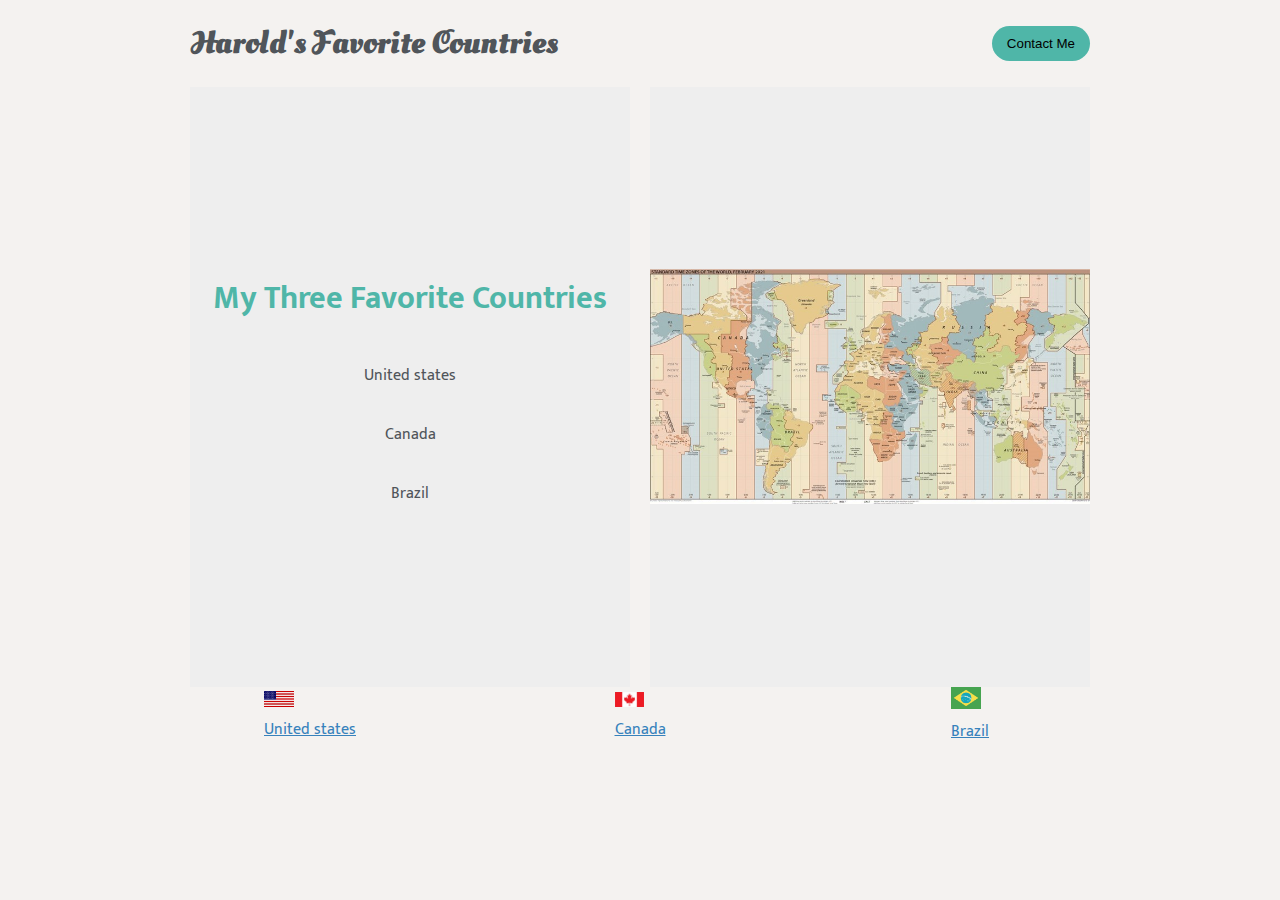
<file: index.html>
<!DOCTYPE html>
<html lang="en">
 <head>
  <meta charset="utf-8" />
  <title>finalProject</title>
  <link href="css/style.css" rel="stylesheet"/>
</head>

<body>
  <header>
    <h1 id="title" >Harold's Favorite Countries</h1>
    <a class= "button-box"><button type="button" name="button" id="button" onclick="myClick()">Contact Me</button></a>
    <script type="text/javascript">
      let isContactShown = false
      function myClick(){
        console.log(1)
        if (!isContactShown) {
          document.getElementById("button").innerText = "Countries"
          document.getElementById("contact").innerText = "Contact Information"
          document.getElementById("email").innerText = "email: hxy361@miami.edu"
          document.getElementById("phone").innerText = "phone: +1 786 451 5332"
          document.getElementById("wechat").innerText = "wechat: YoMrShuai"
          isContactShown = true
        }else {
          document.getElementById("button").innerText = "Contact Me"
          document.getElementById("contact").innerText = "My Three Favorite Countries"
          document.getElementById("email").innerText = "United states"
          document.getElementById("phone").innerText = "Canada"
          document.getElementById("wechat").innerText = "Brazil"
          isContactShown = false
        }
      }
    </script>
  </header>
  <main>
    <div class="text-box">
      <h1 class="h-style" id="contact" >My Three Favorite Countries</h1>
      <p id="email">United states</p>
      <p id="phone">Canada</p>
      <p id="wechat">Brazil</p>
    </div>
      <div class="text-box">
        <img class="map" src="images/world_time.jpg" alt="">
      </div>
  </main>
  <footer>
    <div class="footer-box">
      <a href="countries/usa.html">
        <img src="images/US-flag.jpg" alt="item1" class="footer-image">
        <p class="footer-text" style="text-decoration: underline;">United states</p>
      </a>
    </div>

    <div class="footer-box">
      <a href="countries/canada.html">
        <img src="images/CA-flag.jpg" alt="item1" class="footer-image">
        <p class="footer-text" style="text-decoration: underline;">Canada</p>
      </a>
    </div>

    <div class="footer-box">
      <a href="countries/brazil.html">
        <img src="images/BR-flag.jpg" alt="item1" class="footer-image">
        <p class="footer-text" style="text-decoration: underline;">Brazil</p>
      </a>
    </div>
  </footer>

</body>
</file>
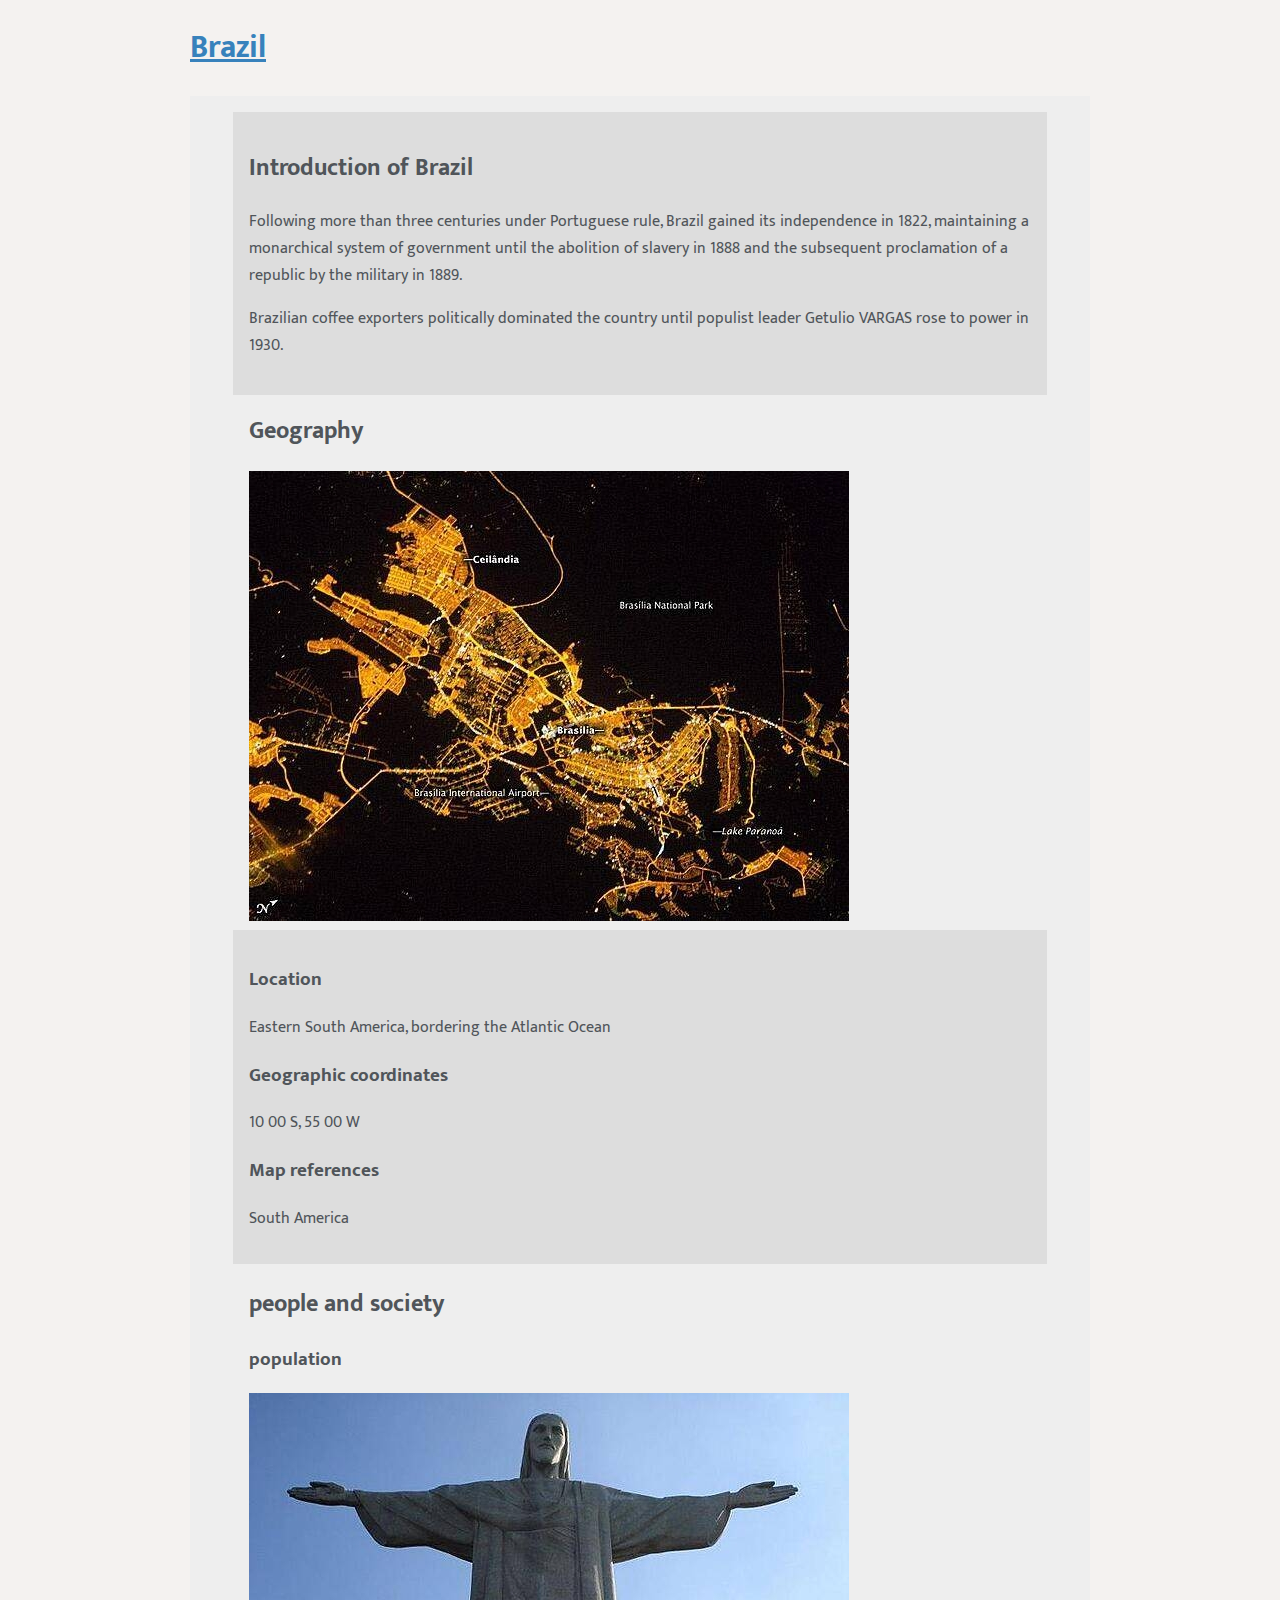
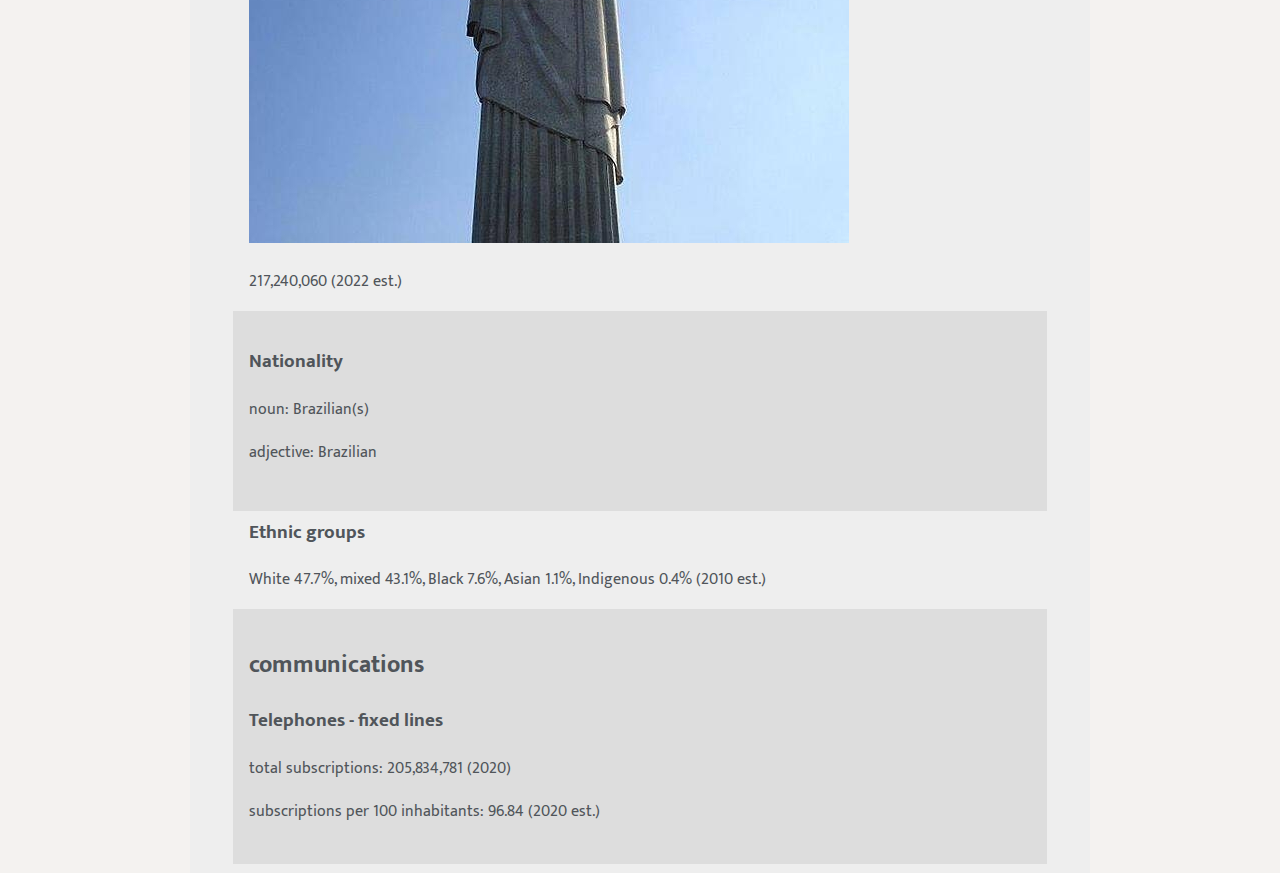
<file: countries/brazil.html>
<!DOCTYPE html>
<html lang="en">
 <head>
  <meta charset="utf-8" />
  <title>Brazil</title>
  <link href="../css/style.css" rel="stylesheet"/>
</head>

<body>




  <h1><a href="https://www.cia.gov/the-world-factbook/countries/brazil/" style="text-decoration: underline;">Brazil</a></h1>
  <div class="grid">
    <div class="center">
      <h2>Introduction of Brazil</h2>
       <p>Following more than three centuries under Portuguese rule, Brazil gained its independence in 1822, maintaining a monarchical system of government until the abolition of slavery in 1888 and the subsequent proclamation of a republic by the military in 1889.</p>
       <p>Brazilian coffee exporters politically dominated the country until populist leader Getulio VARGAS rose to power in 1930.  </p>
    </div>

    <div class="center" >
      <h2 id="geography">Geography</h2>
      <img id="geo" src="../images/BRgeo.jpg" alt="geography">
    </div>

    <div class="center">
      <h3>Location</h3>
      <p>Eastern South America, bordering the Atlantic Ocean</p>

      <h3>Geographic coordinates</h3>
      <p>10 00 S, 55 00 W</p>
      <h3>Map references</h3>
      <p>South America</p>
    </div>

    <div class="center">
      <h2 id="people">people and society</h2>
       <h3>population</h3>
       <img id="popu" src="../images/BRpeo.jpg" alt="population">
       <p>217,240,060 (2022 est.)</p>
    </div>

    <div class="center">
      <h3>Nationality</h3>
      <p>noun: Brazilian(s)</p>
      <p>adjective: Brazilian</p>
    </div>

    <div class="center">
      <h3>Ethnic groups</h3>
      <p>White 47.7%, mixed 43.1%, Black 7.6%, Asian 1.1%, Indigenous 0.4% (2010 est.)</p>
    </div>

    <div class="center">
      <h2 id="communications">communications</h2>
        <h3>Telephones - fixed lines</h3>
        <p>total subscriptions: 205,834,781 (2020)</p>
        <p>subscriptions per 100 inhabitants: 96.84 (2020 est.)</p>
    </div>
  </div>
</file>
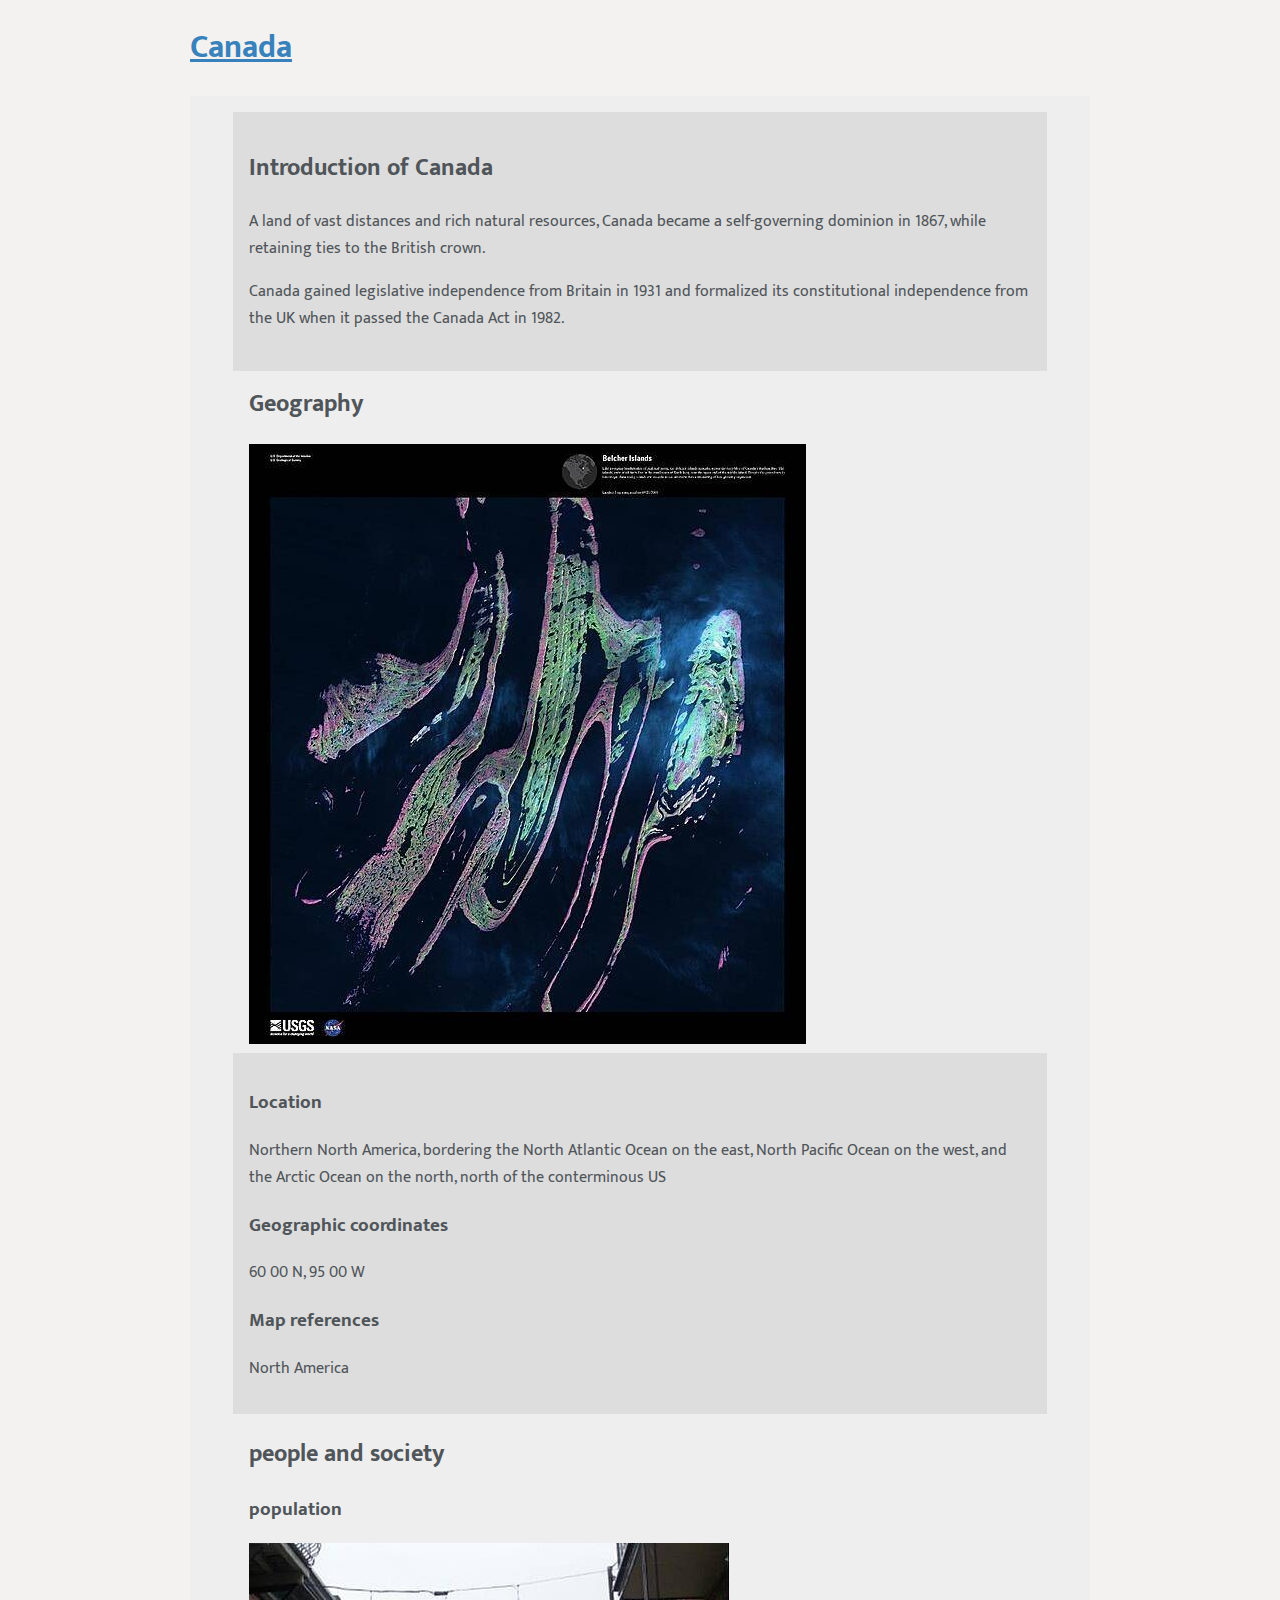
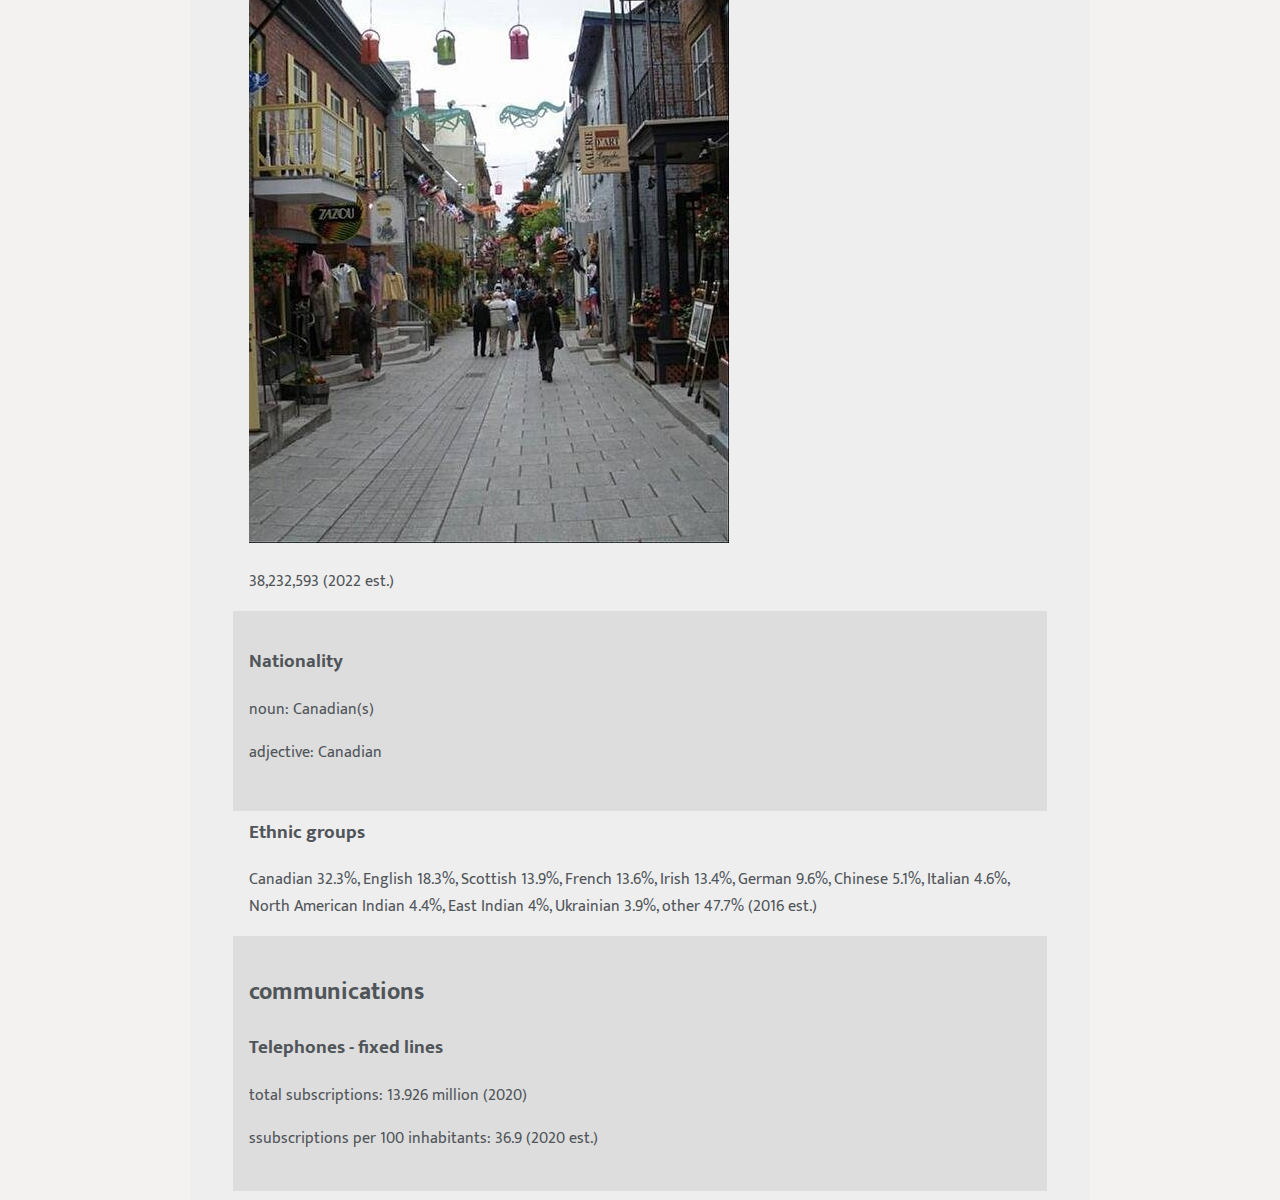
<file: countries/canada.html>
<!DOCTYPE html>
<html lang="en">
 <head>
  <meta charset="utf-8" />
  <title>Canada</title>
  <link href="../css/style.css" rel="stylesheet"/>
</head>

<body>




  <h1><a href="https://www.cia.gov/the-world-factbook/countries/canada/" style="text-decoration: underline;">Canada</a></h1>
  <div class="grid">
    <div class="center">
      <h2>Introduction of Canada</h2>
       <p>A land of vast distances and rich natural resources, Canada became a self-governing dominion in 1867, while retaining ties to the British crown.</p>
       <p>Canada gained legislative independence from Britain in 1931 and formalized its constitutional independence from the UK when it passed the Canada Act in 1982. </p>
    </div>

    <div class="center" >
      <h2 id="geography">Geography</h2>
      <img id="geo" src="../images/CAgeo.jpg" alt="geography">
    </div>

    <div class="center">
      <h3>Location</h3>
      <p>Northern North America, bordering the North Atlantic Ocean on the east, North Pacific Ocean on the west, and the Arctic Ocean on the north, north of the conterminous US</p>

      <h3>Geographic coordinates</h3>
      <p>60 00 N, 95 00 W</p>
      <h3>Map references</h3>
      <p>North America</p>
    </div>

    <div class="center">
      <h2 id="people">people and society</h2>
       <h3>population</h3>
       <img id="popu" src="../images/CApeo.jpg" alt="population">
       <p>38,232,593 (2022 est.)</p>
    </div>

    <div class="center">
      <h3>Nationality</h3>
      <p>noun: Canadian(s)</p>
      <p>adjective: Canadian</p>
    </div>

    <div class="center">
      <h3>Ethnic groups</h3>
      <p>Canadian 32.3%, English 18.3%, Scottish 13.9%, French 13.6%, Irish 13.4%, German 9.6%, Chinese 5.1%, Italian 4.6%, North American Indian 4.4%, East Indian 4%, Ukrainian 3.9%, other 47.7% (2016 est.)</p>
    </div>

    <div class="center">
      <h2 id="communications">communications</h2>
        <h3>Telephones - fixed lines</h3>
        <p>total subscriptions: 13.926 million (2020)</p>
        <p>ssubscriptions per 100 inhabitants: 36.9 (2020 est.)</p>
    </div>
  </div>
</file>
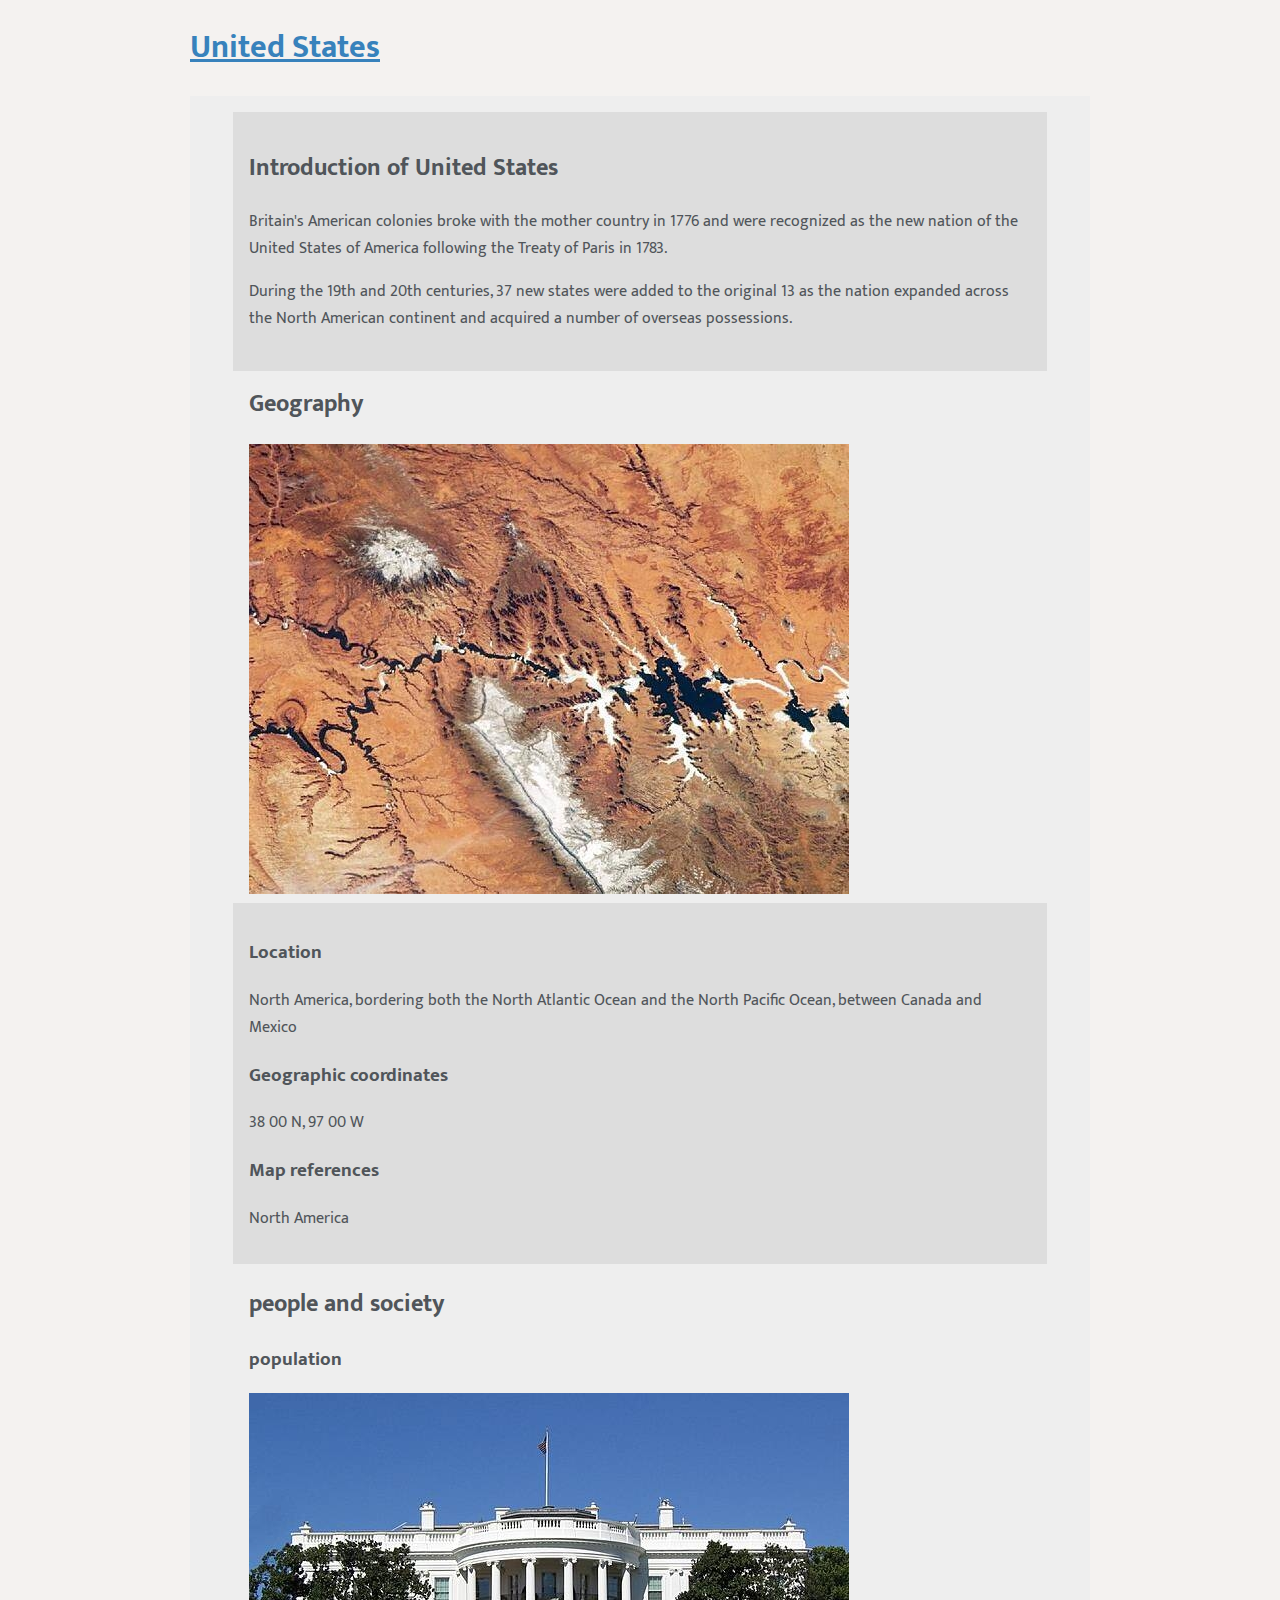
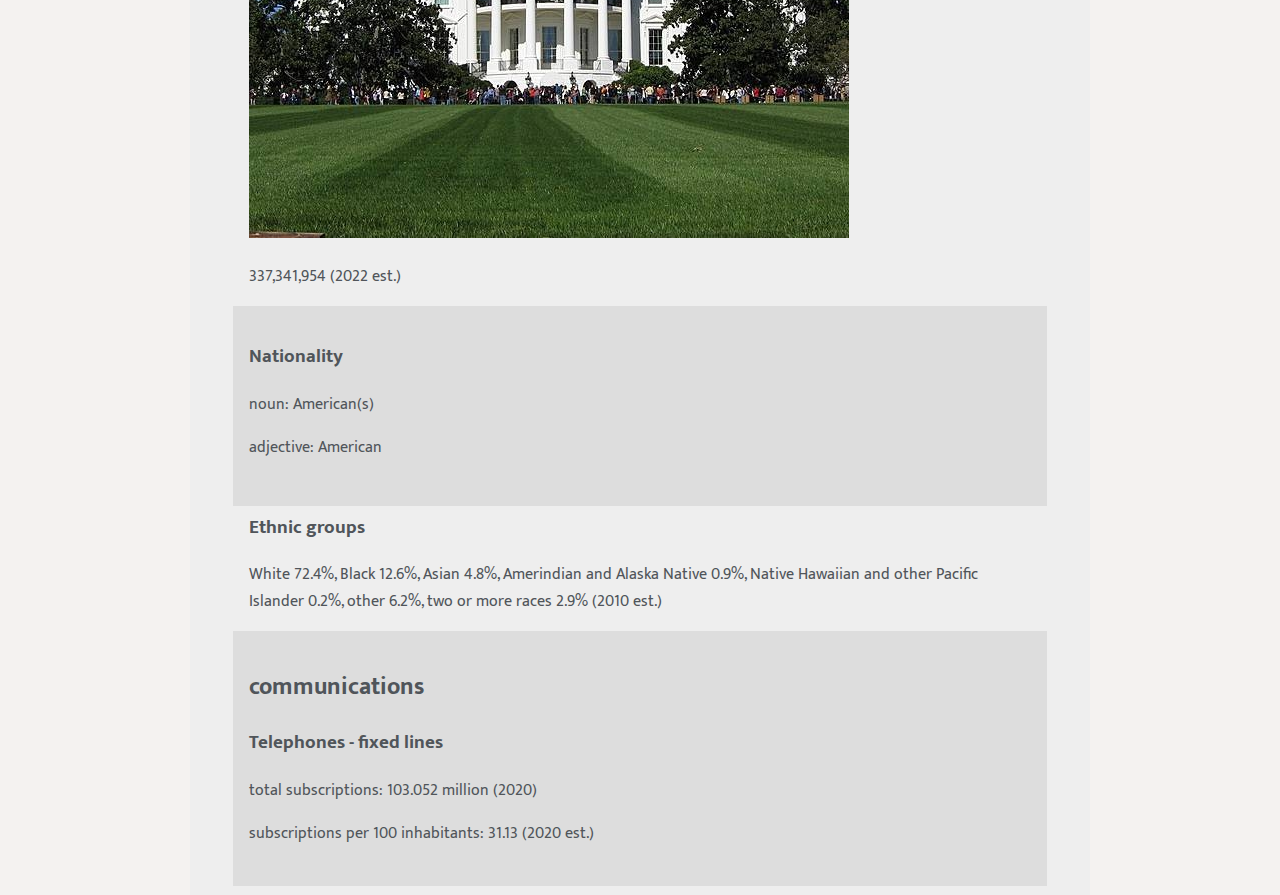
<file: countries/usa.html>
<!DOCTYPE html>
<html lang="en">
 <head>
  <meta charset="utf-8" />
  <title>United States</title>
  <link href="../css/style.css" rel="stylesheet"/>
</head>

<body>




  <h1><a href="https://www.cia.gov/the-world-factbook/countries/united-states/" style="text-decoration: underline;">United States</a></h1>
  <div class="grid">
    <div class="center">
      <h2>Introduction of United States</h2>
       <p>Britain's American colonies broke with the mother country in 1776 and were recognized as the new nation of the United States of America following the Treaty of Paris in 1783.</p>
       <p>During the 19th and 20th centuries, 37 new states were added to the original 13 as the nation expanded across the North American continent and acquired a number of overseas possessions. </p>
    </div>

    <div class="center" >
      <h2 id="geography">Geography</h2>
      <img id="geo" src="../images/USgeo.jpg" alt="geography">
    </div>

    <div class="center">
      <h3>Location</h3>
      <p>North America, bordering both the North Atlantic Ocean and the North Pacific Ocean, between Canada and Mexico</p>

      <h3>Geographic coordinates</h3>
      <p>38 00 N, 97 00 W</p>
      <h3>Map references</h3>
      <p>North America</p>
    </div>

    <div class="center">
      <h2 id="people">people and society</h2>
       <h3>population</h3>
       <img id="popu" src="../images/whitehouse.jpg" alt="population">
       <p>337,341,954 (2022 est.)</p>
    </div>

    <div class="center">
      <h3>Nationality</h3>
      <p>noun: American(s)</p>
      <p>adjective: American</p>
    </div>

    <div class="center">
      <h3>Ethnic groups</h3>
      <p>White 72.4%, Black 12.6%, Asian 4.8%, Amerindian and Alaska Native 0.9%, Native Hawaiian and other Pacific Islander 0.2%, other 6.2%, two or more races 2.9% (2010 est.)</p>
    </div>

    <div class="center">
      <h2 id="communications">communications</h2>
        <h3>Telephones - fixed lines</h3>
        <p>total subscriptions: 103.052 million (2020)</p>
        <p>subscriptions per 100 inhabitants: 31.13 (2020 est.)</p>
    </div>
  </div>
</file>
<file: css/style.css>
@import url('https://fonts.googleapis.com/css2?family=Mukta:wght@200&family=Oleo+Script+Swash+Caps:wght@700&display=swap');
body{
  max-width: 900px;
  margin: 0 auto;
  background-color: rgb(244, 242, 240);
  color: rgb(80,85,90);
  font-family: "Mukta", "Arial", serif;
}
header{
  display: grid;
  grid-template-columns: 1fr 1fr;

  box-sizing: border-box;
}

footer{
  display: grid;
  grid-template-columns: 1fr 1fr 1fr;
  grid-column-gap: 10%;
  align-items: right;
  justify-content: center;
}

.footer-image{
  max-width: 30px;
  margin: 0 auto;
}

.footer-box{
  display: flex;
  flex-direction: column;
  max-height: auto;
  max-width: 400px;
  align-items: center;
  margin: auto auto;
  justify-content: center;
}

.footer-text{
  margin-top: 0;
}

.text-box{
  background: #eee;
  display: flex;
  flex-direction: column;
  align-items: center;
  justify-content: center;
  max-width: 100%;
}

.button-box{
  margin-left: auto;
  margin-right: 0;
  margin-top: auto;
  margin-bottom: auto;
}


#button{
  background-color: rgba(79, 182, 168, 1);
  border: none;
  border-radius: 52px;
  transition: all 0.2s ease 0s;
  padding: 10px 15px;
}

#button:hover{
  background-color: rgba(79, 182, 168, 0.75);

}

main{
  min-height: 600px;
  display: grid;
  grid-template-columns: 1fr 1fr;
  grid-column-gap: 20px;

}

.h-style{
  color: rgb(79, 182, 168);
}

#title{
  font-family: "Oleo Script Swash Caps", "Arial", serif;

}

a:link{
  color: rgb(55,130,188);
  text-decoration: none;
}

a:hover{
  color: rgb(79,182,168);
}

a:visited{
  color: rgb(193,144,151);
  text-decoration: none;
}
a:active{
  color: rgb(225,206,170);
}

.map{
  max-width: 100%;
}

.grid{
  display: grid;
  background: #eee;
  padding: 1em;

}

.grid > div:nth-child(odd){
  background: #ddd;
  padding: 1em;
}

.center{
  max-width: 384px;
  margin: 0 auto;
  min-width: 90%;
  min-height: 90%;
}
</file>
